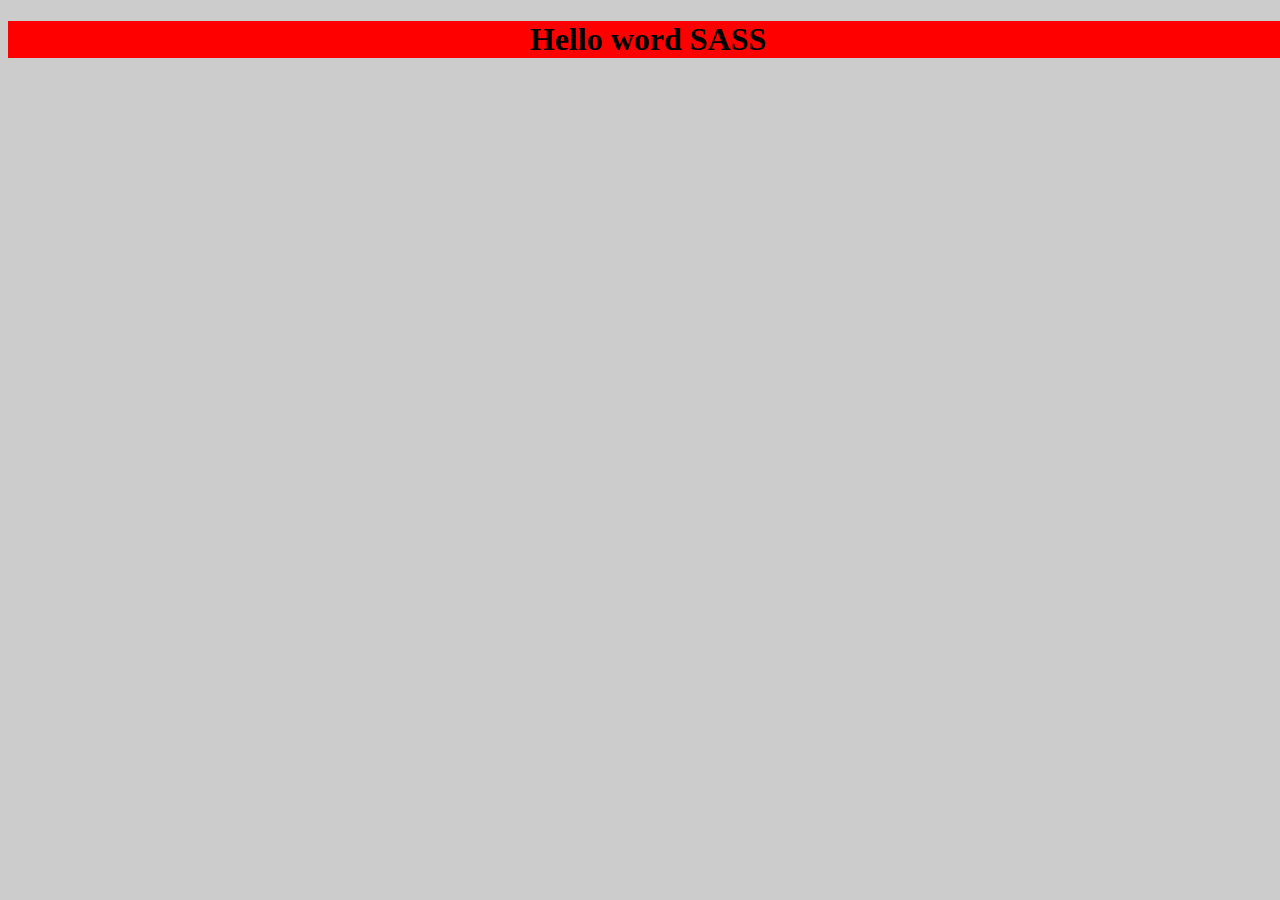
<file: 01_intro/index.html>
<!DOCTYPE html>
<html lang="en">
<head>
   <meta charset="UTF-8">
   <meta http-equiv="X-UA-Compatible" content="IE=edge">
   <meta name="viewport" content="width=device-width, initial-scale=1.0">
   <title>Intro SASS</title>
   <link rel="stylesheet" href="css/styles.css">
</head>
<body>
   <div class="container">
      <h1>Hello word SASS</h1>
   </div>
</body>
</html>
</file>
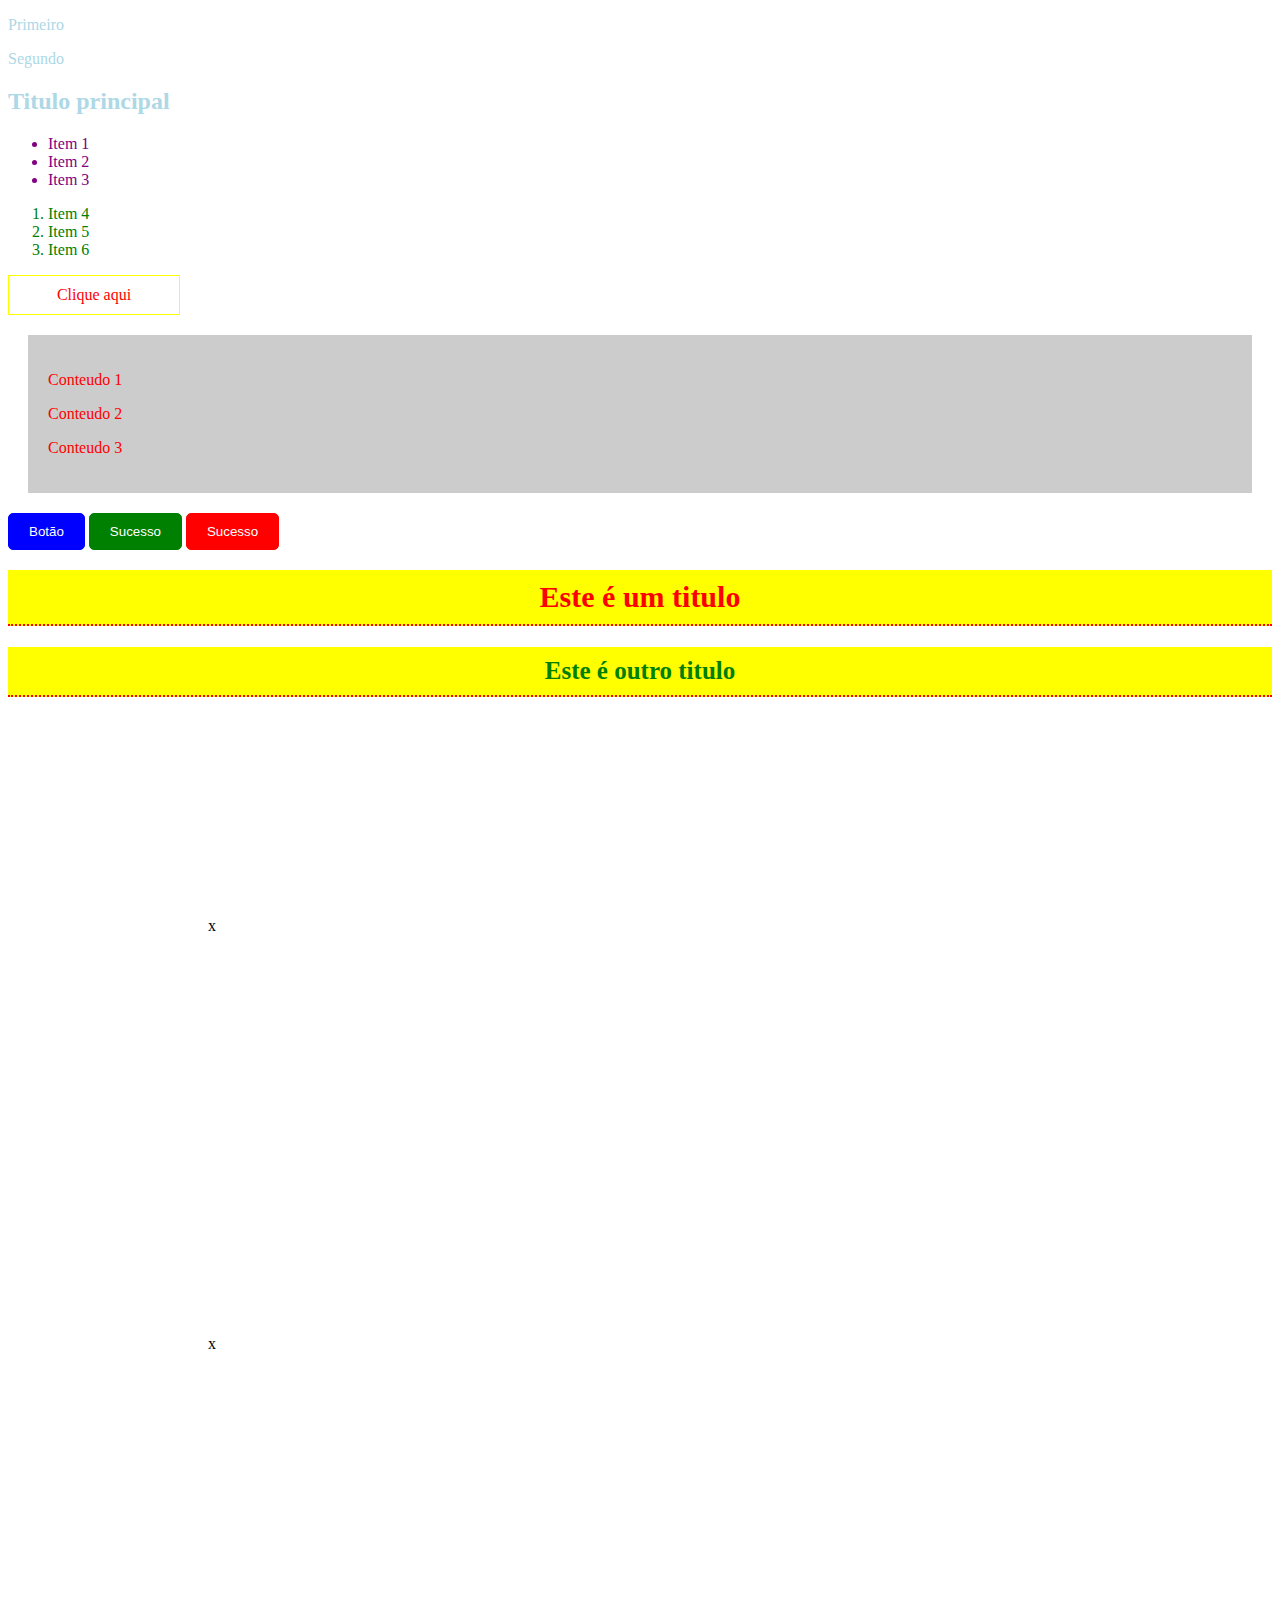
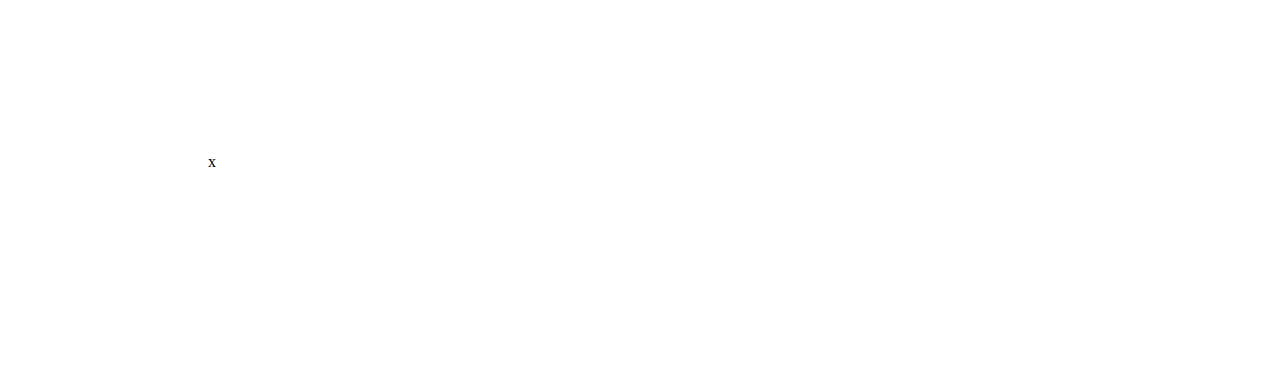
<file: 03_regras_de_estilo/index.html>
<!DOCTYPE html>
<html lang="en">
<head>
   <meta charset="UTF-8">
   <meta http-equiv="X-UA-Compatible" content="IE=edge">
   <meta name="viewport" content="width=device-width, initial-scale=1.0">
   <title>Regra de Estilo</title>
   <link rel="stylesheet" href="css/styles.css">
</head>
<body>
   <div>
      <p>Primeiro</p>
      <p>Segundo</p>
   </div>
   <main>
      <h2>Titulo principal</h2>
   </main>

   <ul>
      <li>Item 1</li>
      <li>Item 2</li>
      <li>Item 3</li>
   </ul>
   <ol>
      <li>Item 4</li>
      <li>Item 5</li>
      <li>Item 6</li>
   </ol>
   <a href="#">Clique aqui</a>

   <div class="container">
      <p class="container-content">Conteudo 1</p>
      <p class="container-content">Conteudo 2</p>
      <p class="container-content">Conteudo 3</p>
   </div>

   <button class="btn">Botão</button>
   <button class="btn btn-success">Sucesso</button>
   <button class="btn btn-danger">Sucesso</button>

   <h1 class="title">Este é um titulo</h1>
   <h2 class="sub-title" >Este é outro titulo</h2>


   <div class="spacing">x</div>
   <div class="spacing">x</div>
   <div class="spacing">x</div>
</body>
</html>
</file>
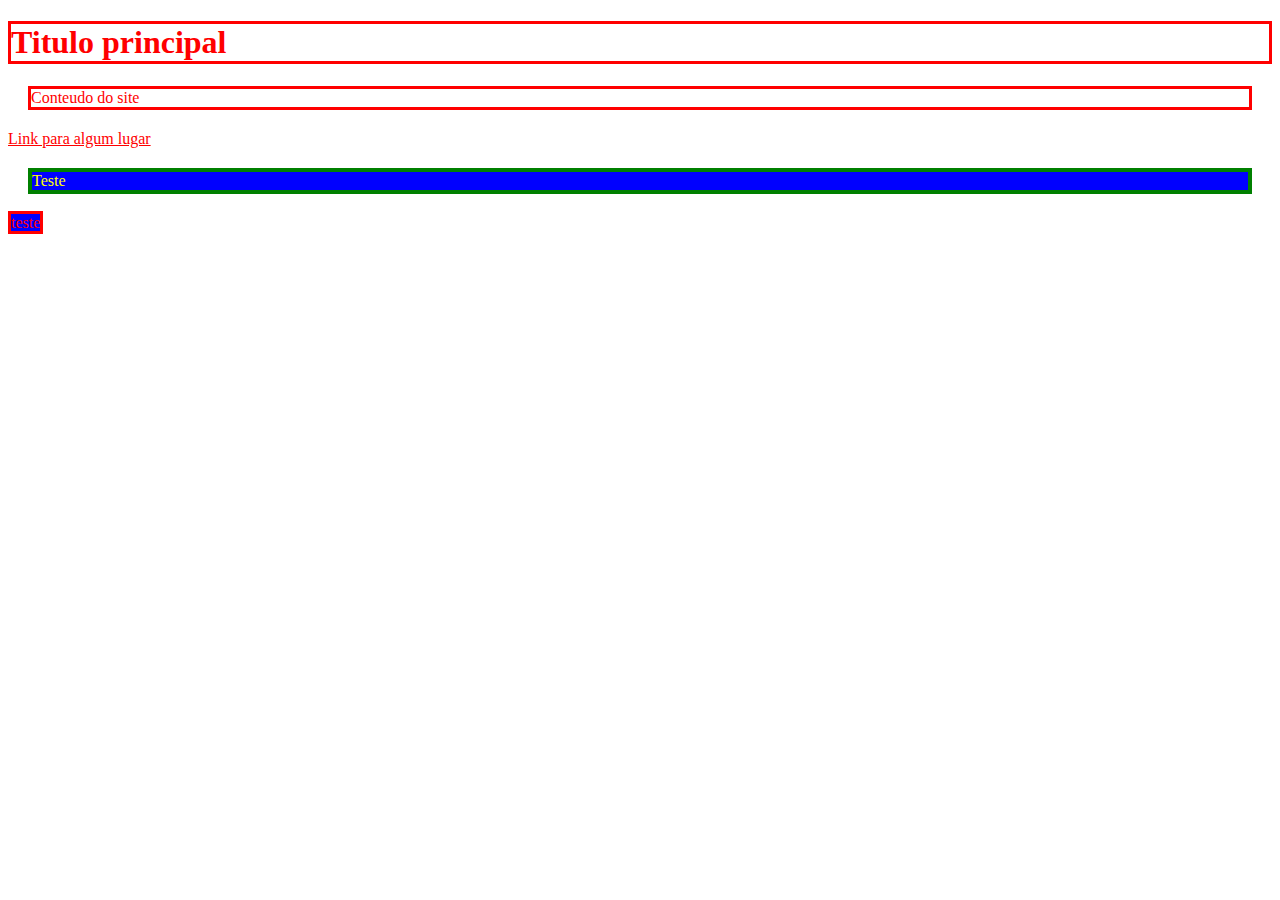
<file: 04_variaveis/index.html>
<!DOCTYPE html>
<html lang="en">
<head>
   <meta charset="UTF-8">
   <meta http-equiv="X-UA-Compatible" content="IE=edge">
   <meta name="viewport" content="width=device-width, initial-scale=1.0">
   <title>Variaveis</title>
   <link rel="stylesheet" href="css/styles.css">
</head>
<body>
   <h1>Titulo principal</h1>
   <p>Conteudo do site</p>
   <a href="#">Link para algum lugar</a>
   <div>
      <p>Teste</p>

      <span>teste</span>
   </div>

</body>
</html>
</file>
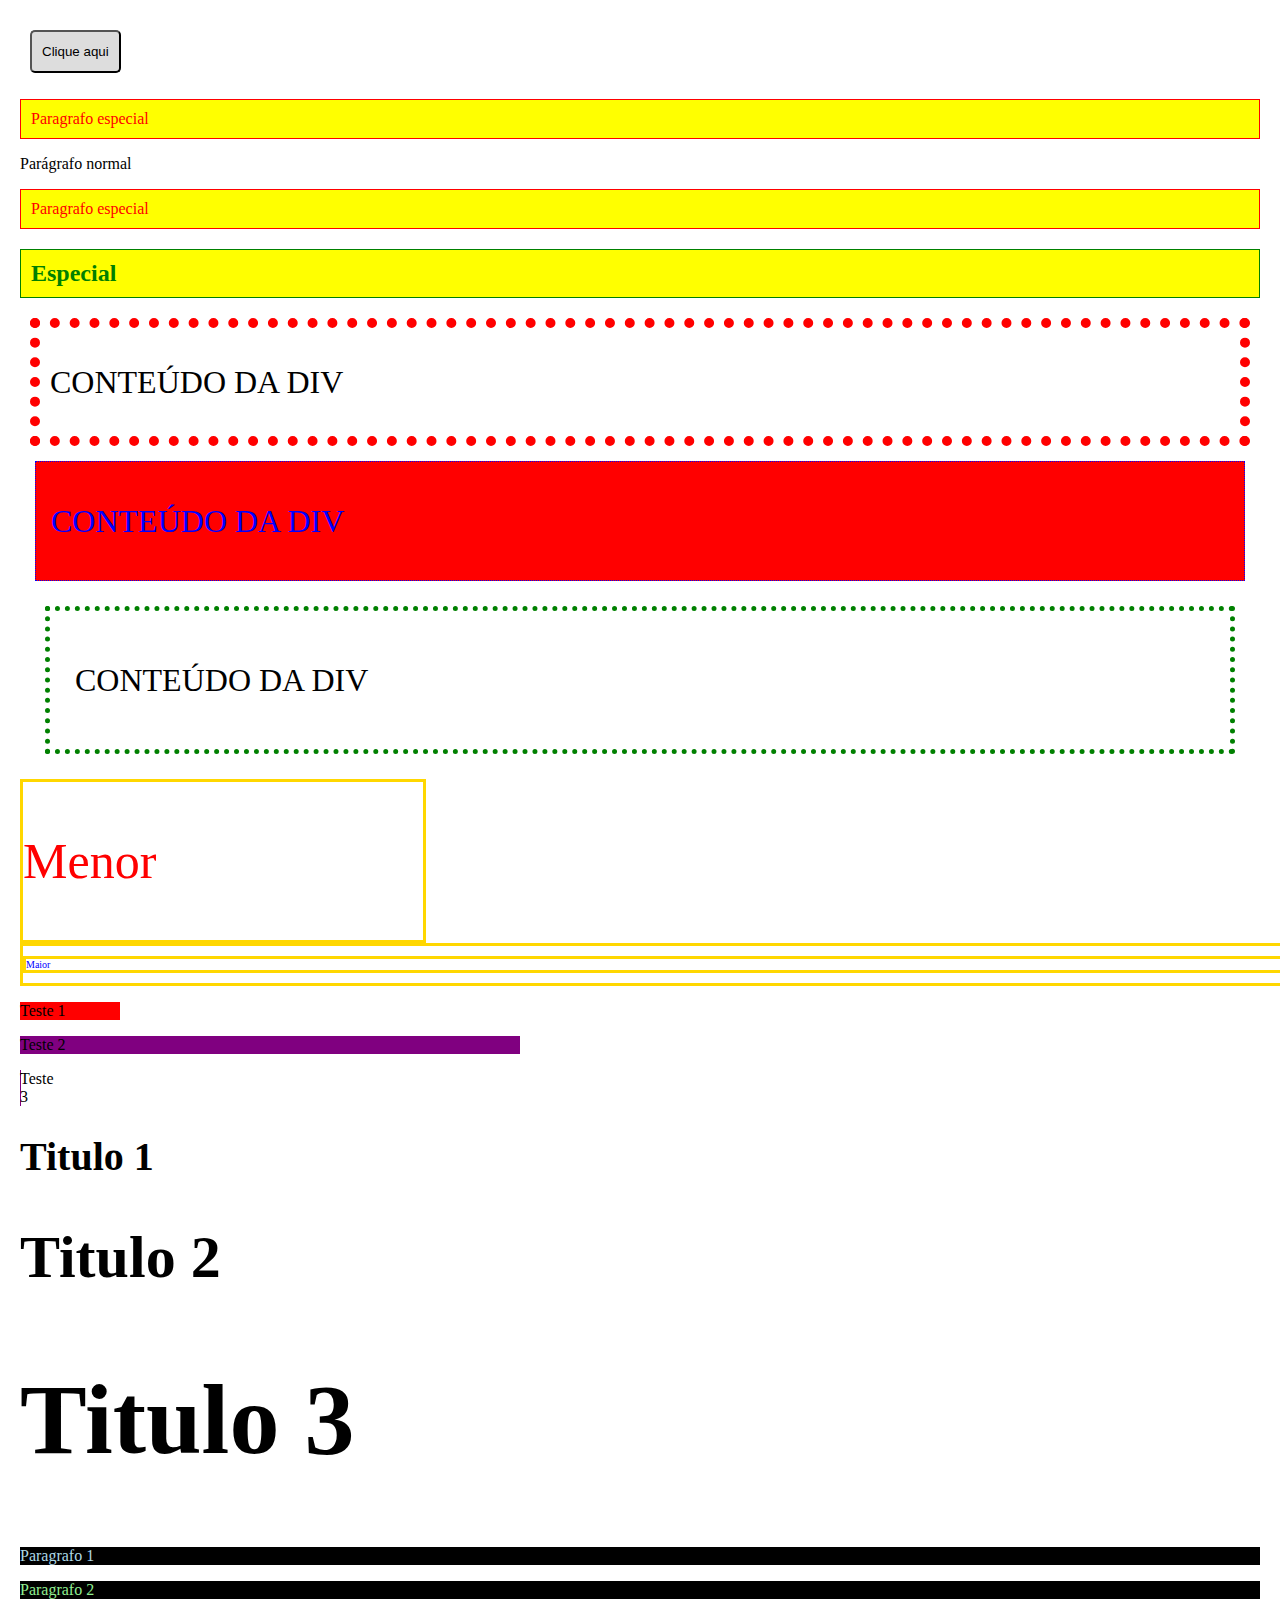
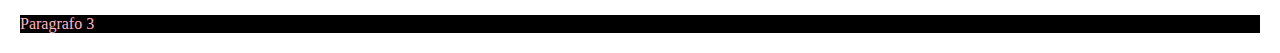
<file: 05_funcionalidades_sass/index.html>
<!DOCTYPE html>
<html lang="en">
   <head>
      <meta charset="UTF-8" />
      <meta http-equiv="X-UA-Compatible" content="IE=edge" />
      <meta name="viewport" content="width=device-width, initial-scale=1.0" />
      <title>Variaveis</title>
      <link rel="stylesheet" href="css/styles.css" />
   </head>
   <body>
      <button class="btn">Clique aqui</button>

      <p class="p-esp">Paragrafo especial</p>
      <p>Parágrafo normal</p>
      <p class="p-esp">Paragrafo especial</p>
      <h2>Especial</h2>

      <div class="esp-menor">
         <p>Conteúdo da div</p>
      </div>

      <div class="esp-medio">
         <p>Conteúdo da div</p>
      </div>

      <div class="esp-maior">
         <p>Conteúdo da div</p>
      </div>

      <div class="container-menor">
         <p class="font-grande">Menor</p>
      </div>

      <div class="container-maior">
         <p class="font-pequena">Maior</p>
      </div>

      <div class="teste-1">
         <p>Teste 1</p>
      </div>

      <div class="teste-2">
         <p>Teste 2</p>
      </div>

      <div class="teste-3">
         <p>Teste 3</p>
      </div>

      <h1 class="title-40px">Titulo 1</h1>
      <h1 class="title-60px">Titulo 2</h1>
      <h1 class="title-100px">Titulo 3</h1>
      
      <p class="p-1">Paragrafo 1</p>
      <p class="p-2">Paragrafo 2</p>
      <p class="p-3">Paragrafo 3</p>

   </body>
</html>
</file>
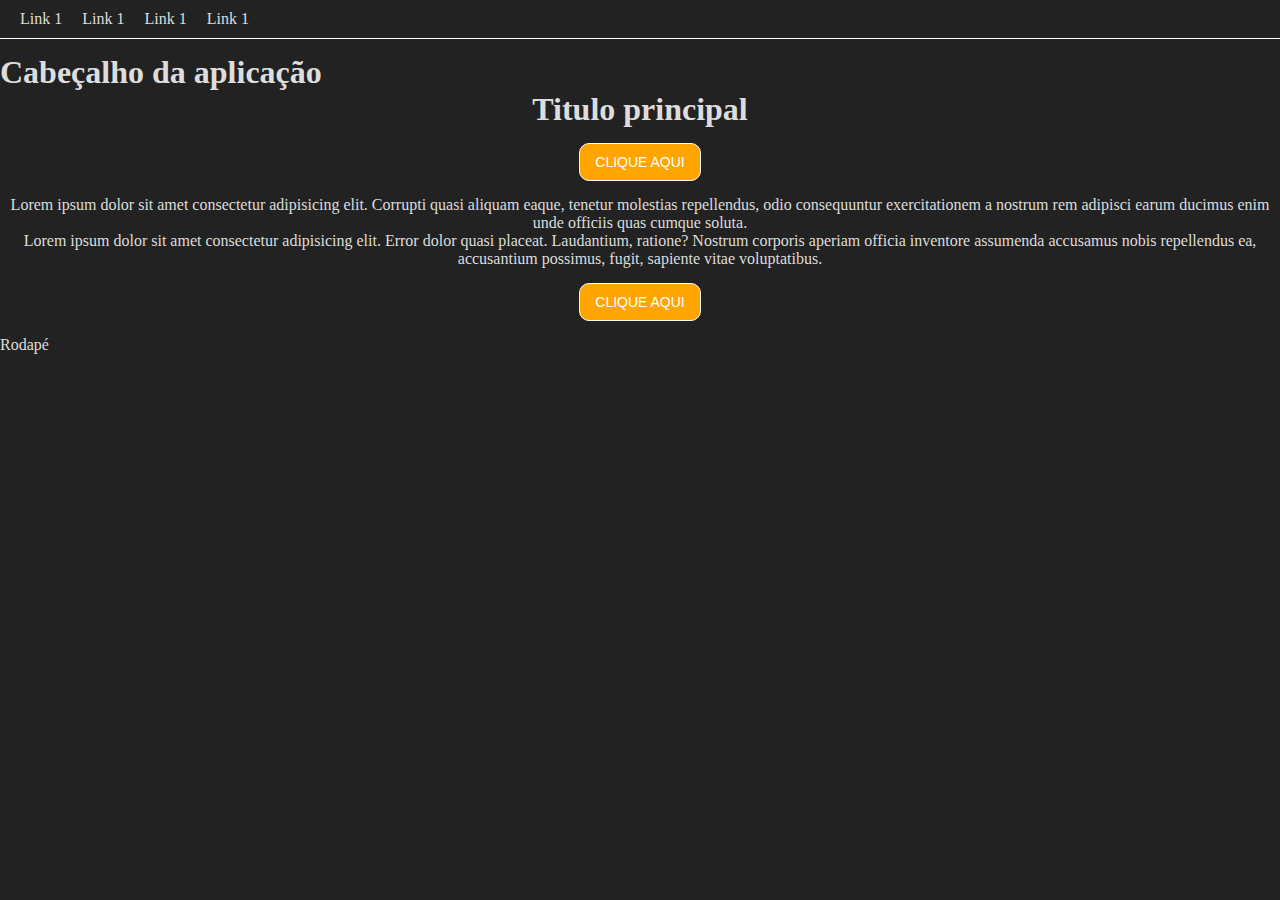
<file: 07_arquitetura/index.html>
<!DOCTYPE html>
<html lang="en">
   <head>
      <meta charset="UTF-8" />
      <meta http-equiv="X-UA-Compatible" content="IE=edge" />
      <meta name="viewport" content="width=device-width, initial-scale=1.0" />
      <title>Arquitetura SASS</title>
      <link rel="stylesheet" href="css/main.css" />
   </head>
   <body>
      <header>
         <nav id="nav-bar">
            <ul>
               <li>
                  <a href="">Link 1</a>
               </li>
               <li>
                  <a href="">Link 1</a>
               </li>
               <li>
                  <a href="">Link 1</a>
               </li>
               <li>
                  <a href="">Link 1</a>
               </li>
            </ul>
         </nav>

         <h1>Cabeçalho da aplicação</h1>
      </header>

      <main>
         <h2>Titulo principal</h2>

         <button class="btn">Clique aqui</button>
         <p>
            Lorem ipsum dolor sit amet consectetur adipisicing elit. Corrupti
            quasi aliquam eaque, tenetur molestias repellendus, odio
            consequuntur exercitationem a nostrum rem adipisci earum ducimus
            enim unde officiis quas cumque soluta.
         </p>
         <p>
            Lorem ipsum dolor sit amet consectetur adipisicing elit. Error dolor
            quasi placeat. Laudantium, ratione? Nostrum corporis aperiam officia
            inventore assumenda accusamus nobis repellendus ea, accusantium
            possimus, fugit, sapiente vitae voluptatibus.
         </p>

         <button class="btn">Clique aqui</button>
      </main>

      <footer>
         <p>Rodapé</p>
      </footer>
   </body>
</html>
</file>
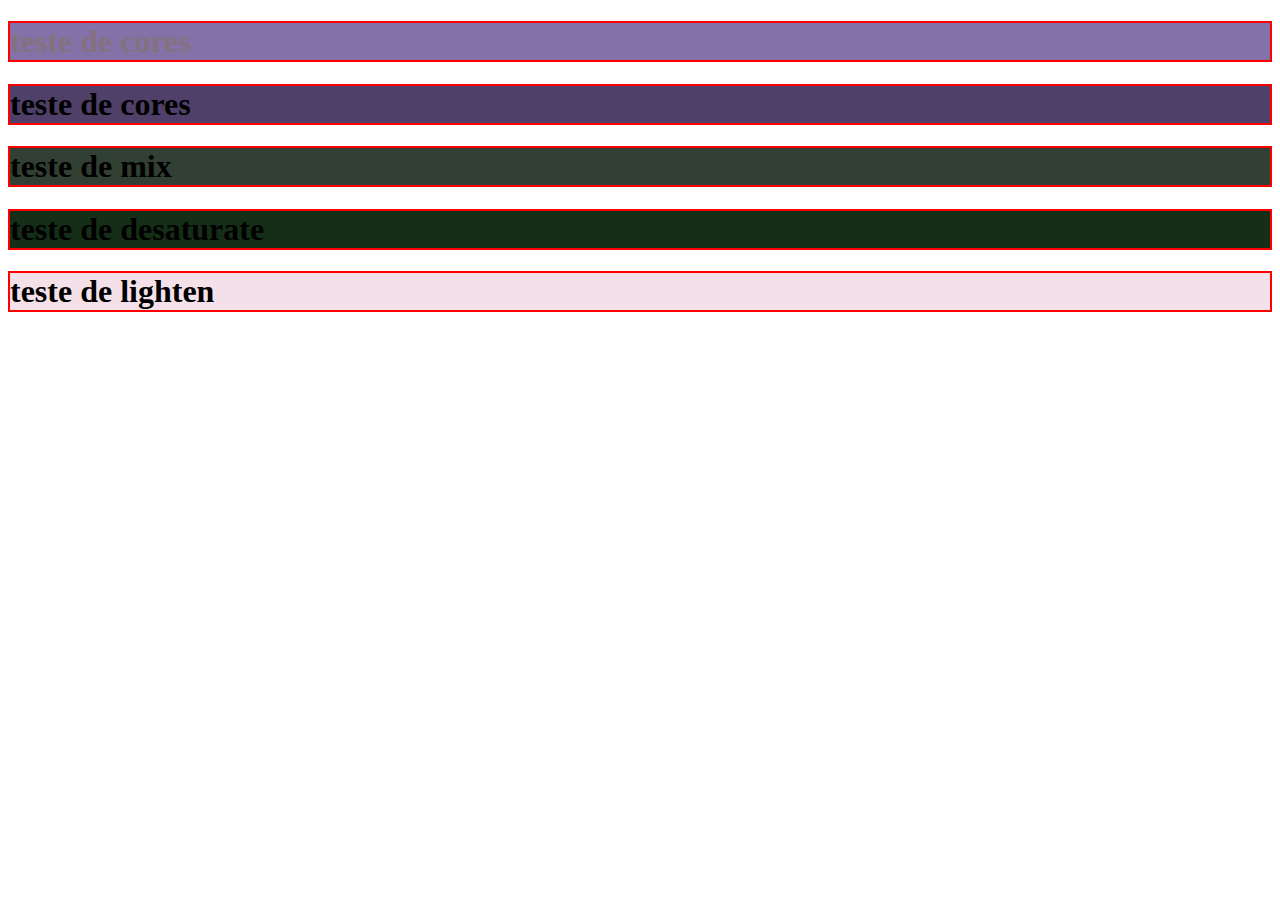
<file: 09_modulos/index.html>
<!DOCTYPE html>
<html lang="en">
   <head>
      <meta charset="UTF-8" />
      <meta http-equiv="X-UA-Compatible" content="IE=edge" />
      <meta name="viewport" content="width=device-width, initial-scale=1.0" />
      <title>Modulos</title>
      <link rel="stylesheet" href="css/styles.css" />
   </head>
   <body>
      <h1 class="color-1">teste de cores</h1>
      <h1 class="color-2">teste de cores</h1>

      <h1 class="color-5">teste de mix</h1>


      <h1 class="color-6">teste de desaturate</h1>

      <h1 class="color-7">teste de lighten</h1>

   </body>
</html>
</file>
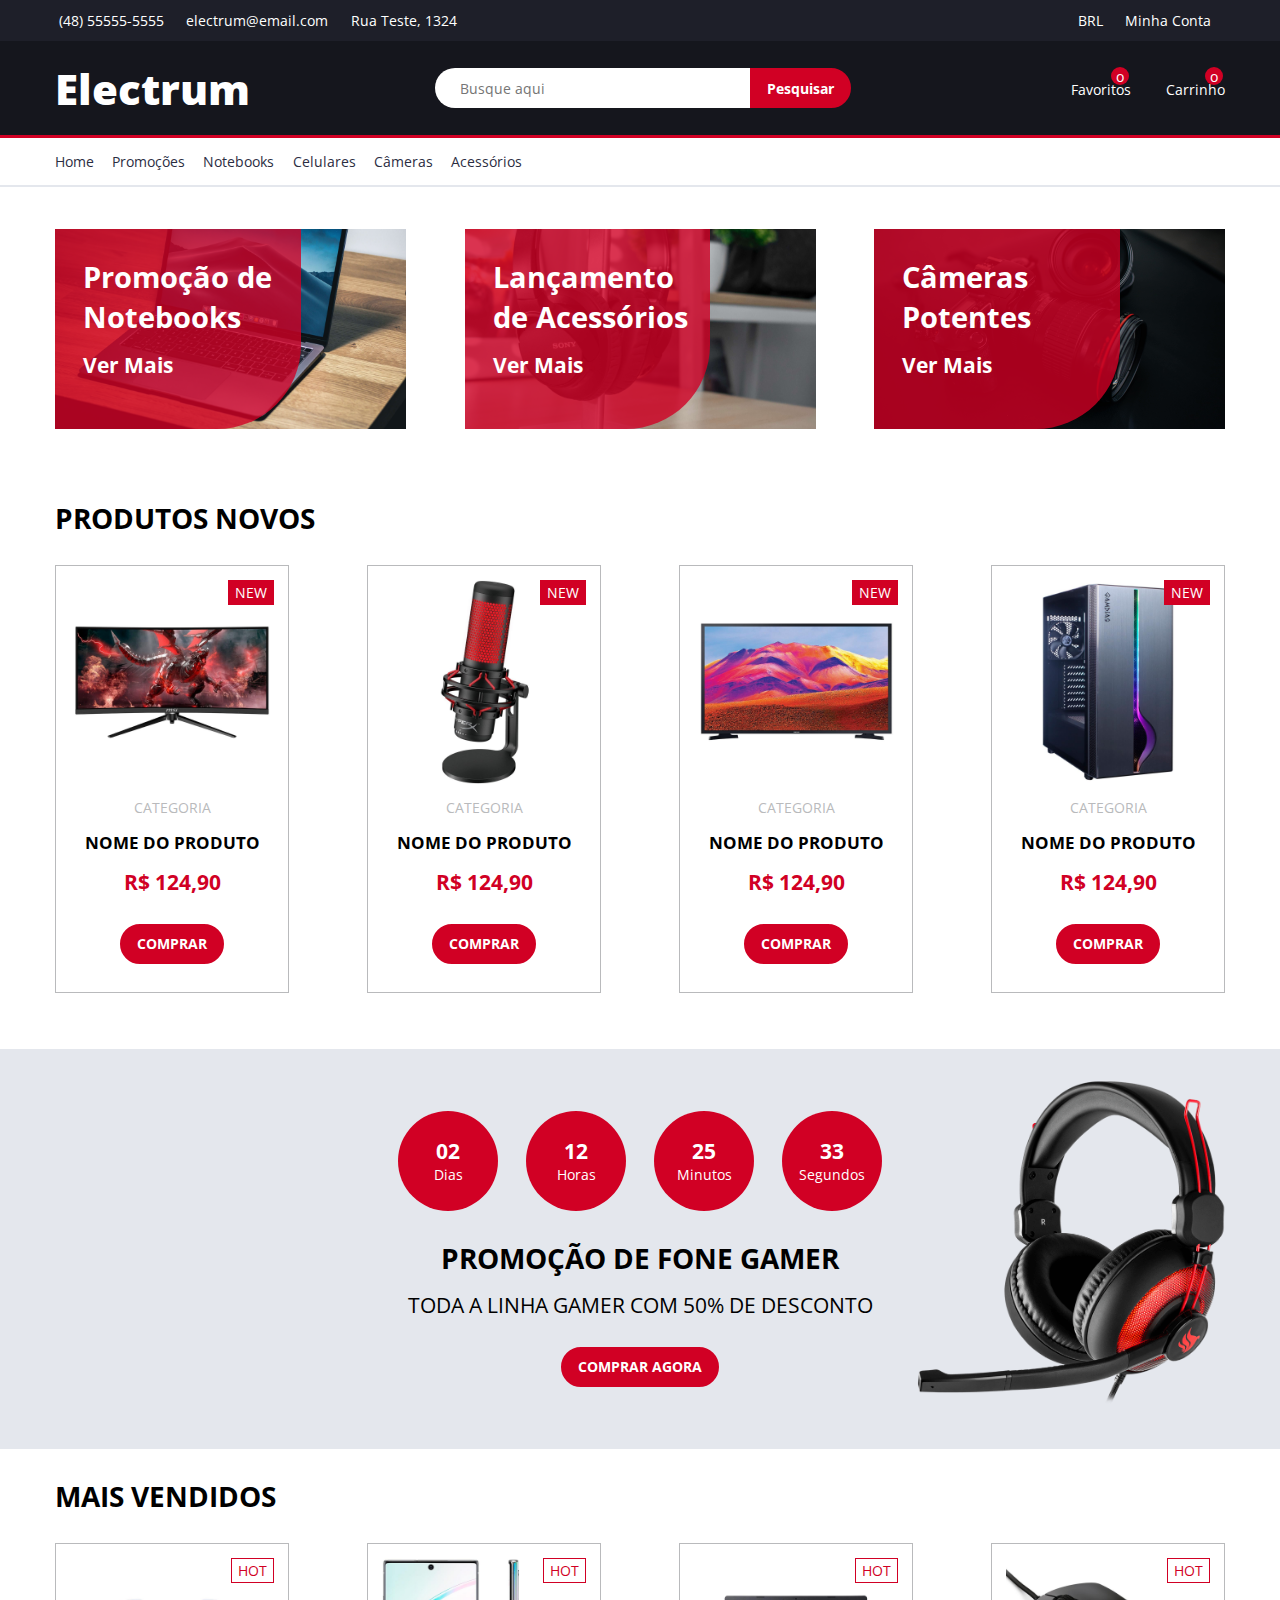
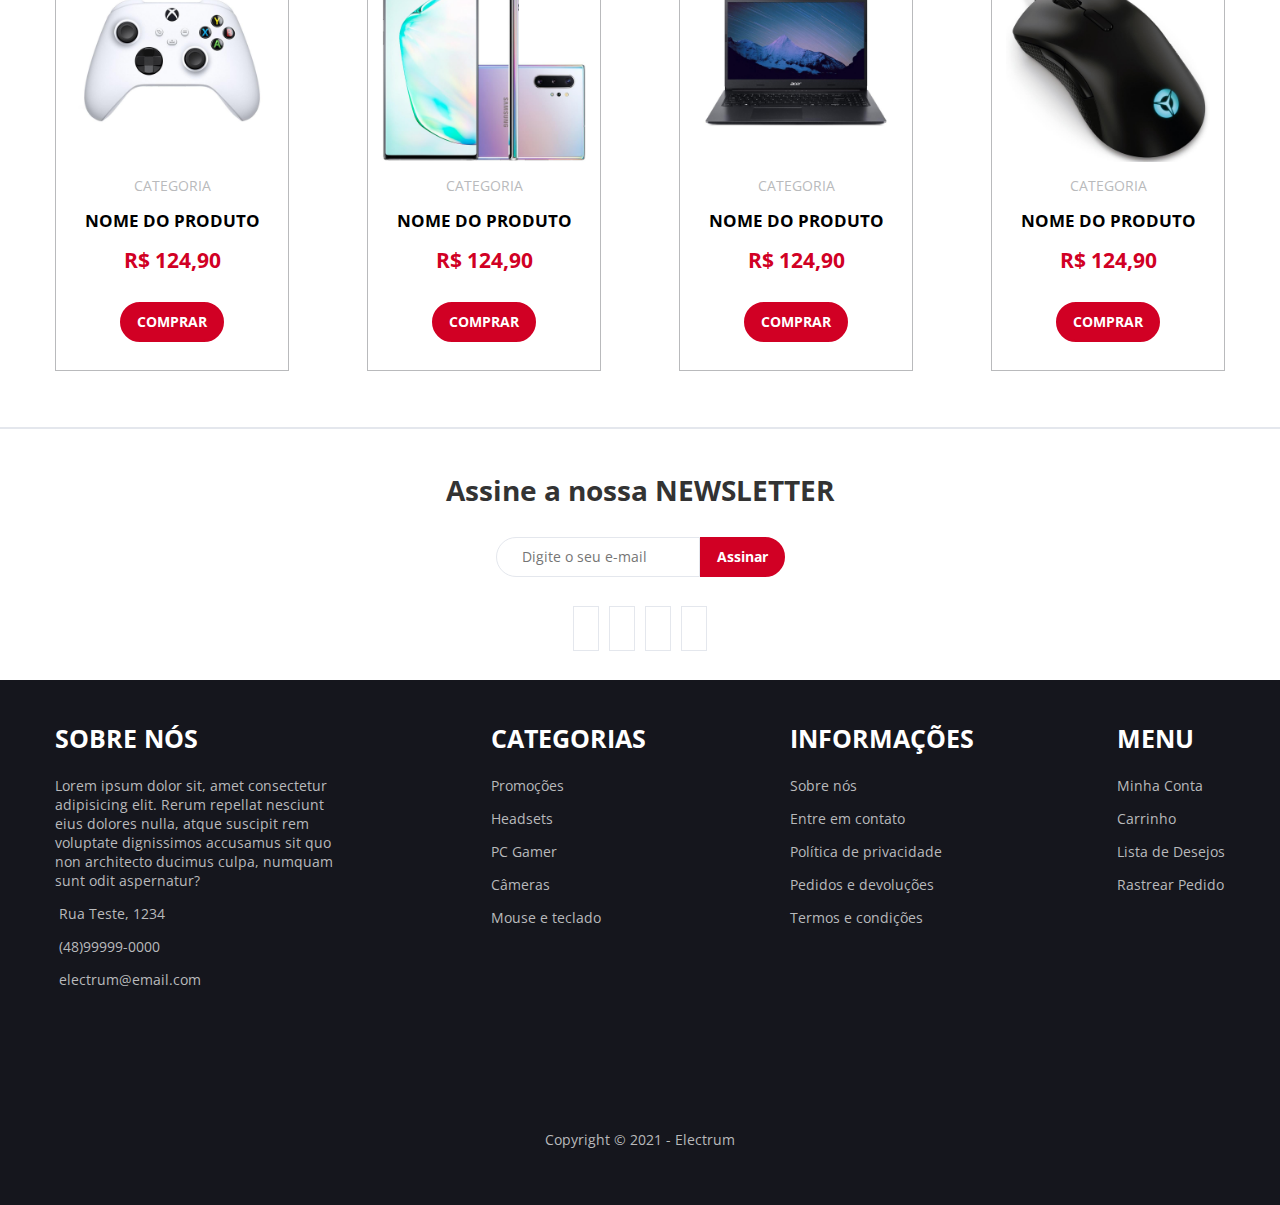
<file: 10_electrum/index.html>
<!DOCTYPE html>
<html lang="en">
   <head>
      <meta charset="UTF-8" />
      <meta http-equiv="X-UA-Compatible" content="IE=edge" />
      <meta name="viewport" content="width=device-width, initial-scale=1.0" />
      <title>Electrum E-commerce</title>

      <link rel="preconnect" href="https://fonts.googleapis.com" />
      <link rel="preconnect" href="https://fonts.gstatic.com" crossorigin />
      <link
         href="https://fonts.googleapis.com/css2?family=Lato:ital,wght@0,300;0,700;0,900;1,300;1,700;1,900&family=Open+Sans:ital,wght@0,300;0,400;0,500;0,600;0,700;0,800;1,300;1,400;1,500;1,600;1,700;1,800&display=swap"
         rel="stylesheet"
      />

      <link
         rel="stylesheet"
         href="https://cdnjs.cloudflare.com/ajax/libs/font-awesome/6.0.0-beta3/css/all.min.css"
         integrity="sha512-Fo3rlrZj/k7ujTnHg4CGR2D7kSs0v4LLanw2qksYuRlEzO+tcaEPQogQ0KaoGN26/zrn20ImR1DfuLWnOo7aBA=="
         crossorigin="anonymous"
         referrerpolicy="no-referrer"
      />

      <link rel="stylesheet" href="css/app.css" />
   </head>
   <body>
      <header class="header">
         <div class="header-top">
            <div class="header-top-container">
               <div class="store-info-container">
                  <span>
                     <i class="fas fa-phone"></i>
                     (48) 55555-5555
                  </span>
                  <span>
                     <i class="far fa-envelope"></i>
                     electrum@email.com
                  </span>
                  <span>
                     <i class="fas fa-map-marker-alt"></i>
                     Rua Teste, 1324
                  </span>
               </div>

               <div class="header-user-top-menu">
                  <span><i class="fas fa-dollar sign"></i>BRL</span>
                  <span><i class="fas fa-user"></i>Minha Conta</span>
               </div>
            </div>
         </div>

         <div class="main-header">
            <div class="main-header-container">
               <a href="" id="brand">Electrum<i class="fas fa-bolt"></i></a>
               <form action="" id="search-form">
                  <input type="text" id="search" placeholder="Busque aqui" />
                  <input type="submit" class="btn btn-half" value="Pesquisar" />
               </form>
               <div class="header-actions-menu">
                  <div class="wishlist-container">
                     <span class="qty">o</span>
                     <i class="far fa-heart"></i>
                     <a href="">Favoritos</a>
                  </div>
                  <div class="header-cart-container">
                     <span class="qty">o</span>
                     <i class="fas fa-shopping-cart"></i>
                     <a href="">Carrinho</a>
                  </div>
               </div>
            </div>
         </div>

         <div class="header-bottom">
            <nav>
               <ul>
                  <li><a href="">Home</a></li>
                  <li><a href="">Promoções</a></li>
                  <li><a href="">Notebooks</a></li>
                  <li><a href="">Celulares</a></li>
                  <li><a href="">Câmeras</a></li>
                  <li><a href="">Acessórios</a></li>
               </ul>
            </nav>
         </div>
      </header>

      <div class="banners">
         <div class="banner" id="banner-1">
            <div class="banner-cover"></div>
            <div class="banner-content">
               <h2>Promoção de Notebooks</h2>
               <a href="#"
                  >Ver Mais <i class="fas fa-arrow-circle-right"></i
               ></a>
            </div>
         </div>
         <div class="banner" id="banner-2">
            <div class="banner-cover"></div>
            <div class="banner-content">
               <h2>Lançamento de Acessórios</h2>
               <a href="#"
                  >Ver Mais <i class="fas fa-arrow-circle-right"></i
               ></a>
            </div>
         </div>
         <div class="banner" id="banner-3">
            <div class="banner-cover"></div>
            <div class="banner-content">
               <h2>Câmeras Potentes</h2>
               <a href="#"
                  >Ver Mais <i class="fas fa-arrow-circle-right"></i
               ></a>
            </div>
         </div>
      </div>

      <div class="products-grid">
         <h2>Produtos Novos</h2>

         <div class="products-grid-container">
            <div class="products-grid-card">
               <span class="label new">New</span>
               <img src="img/prod-1.jpg" alt="Produto 1" />
               <p class="category">Categoria</p>
               <h3 class="product-name">Nome do Produto</h3>
               <p class="product-price">R$ 124,90</p>
               <div class="rating-box">
                  <i class="fas fa-star"></i>
                  <i class="fas fa-star"></i>
                  <i class="fas fa-star"></i>
                  <i class="fas fa-star"></i>
                  <i class="fas fa-star"></i>
               </div>
               <button class="btn">Comprar</button>
            </div>

            <div class="products-grid-card">
               <span class="label new">New</span>
               <img src="img/prod-2.jpg" alt="Produto 2" />
               <p class="category">Categoria</p>
               <h3 class="product-name">Nome do Produto</h3>
               <p class="product-price">R$ 124,90</p>
               <div class="rating-box">
                  <i class="fas fa-star"></i>
                  <i class="fas fa-star"></i>
                  <i class="fas fa-star"></i>
                  <i class="fas fa-star"></i>
                  <i class="far fa-star"></i>
               </div>
               <button class="btn">Comprar</button>
            </div>

            <div class="products-grid-card">
               <span class="label new">New</span>
               <img src="img/prod-3.jpg" alt="Produto 3" />
               <p class="category">Categoria</p>
               <h3 class="product-name">Nome do Produto</h3>
               <p class="product-price">R$ 124,90</p>
               <div class="rating-box">
                  <i class="fas fa-star"></i>
                  <i class="fas fa-star"></i>
                  <i class="fas fa-star"></i>
                  <i class="fas fa-star"></i>
                  <i class="fas fa-star"></i>
               </div>
               <button class="btn">Comprar</button>
            </div>

            <div class="products-grid-card">
               <span class="label new">New</span>
               <img src="img/prod-4.jpg" alt="Produto 4" />
               <p class="category">Categoria</p>
               <h3 class="product-name">Nome do Produto</h3>
               <p class="product-price">R$ 124,90</p>
               <div class="rating-box">
                  <i class="fas fa-star"></i>
                  <i class="fas fa-star"></i>
                  <i class="fas fa-star"></i>
                  <i class="fas fa-star"></i>
                  <i class="fas fa-star"></i>
               </div>
               <button class="btn">Comprar</button>
            </div>
         </div>
      </div>

      <div class="deal-container">
         <div class="deal-container-content">
            <div class="deal-container-content-timer">
               <div class="deal-container-timer">
                  <span class="deal-container-timer-time">02</span>
                  <span class="deal-container-timer-word">Dias</span>
               </div>
               <div class="deal-container-timer">
                  <span class="deal-container-timer-time">12</span>
                  <span class="deal-container-timer-word">Horas</span>
               </div>
               <div class="deal-container-timer">
                  <span class="deal-container-timer-time">25</span>
                  <span class="deal-container-timer-word">Minutos</span>
               </div>
               <div class="deal-container-timer">
                  <span class="deal-container-timer-time">33</span>
                  <span class="deal-container-timer-word">Segundos</span>
               </div>
            </div>
            <h2 class="deal-container-content-title">Promoção de Fone Gamer</h2>
            <p class="deal-container-content-subtitle">
               Toda a linha gamer com 50% de desconto
            </p>
            <button class="btn">Comprar Agora</button>
         </div>
      </div>

      <!-- mais vendidos -->

      <div class="products-grid">
         <h2>Mais vendidos</h2>

         <div class="products-grid-container">
            <div class="products-grid-card">
               <span class="label hot">Hot</span>
               <img src="img/prod-5.jpg" alt="Produto 5" />
               <p class="category">Categoria</p>
               <h3 class="product-name">Nome do Produto</h3>
               <p class="product-price">R$ 124,90</p>
               <div class="rating-box">
                  <i class="fas fa-star"></i>
                  <i class="fas fa-star"></i>
                  <i class="fas fa-star"></i>
                  <i class="fas fa-star"></i>
                  <i class="fas fa-star"></i>
               </div>
               <button class="btn">Comprar</button>
            </div>

            <div class="products-grid-card">
               <span class="label hot">Hot</span>
               <img src="img/prod-6.jpg" alt="Produto 6" />
               <p class="category">Categoria</p>
               <h3 class="product-name">Nome do Produto</h3>
               <p class="product-price">R$ 124,90</p>
               <div class="rating-box">
                  <i class="fas fa-star"></i>
                  <i class="fas fa-star"></i>
                  <i class="fas fa-star"></i>
                  <i class="fas fa-star"></i>
                  <i class="far fa-star"></i>
               </div>
               <button class="btn">Comprar</button>
            </div>

            <div class="products-grid-card">
               <span class="label hot">Hot</span>
               <img src="img/prod-7.jpg" alt="Produto 7" />
               <p class="category">Categoria</p>
               <h3 class="product-name">Nome do Produto</h3>
               <p class="product-price">R$ 124,90</p>
               <div class="rating-box">
                  <i class="fas fa-star"></i>
                  <i class="fas fa-star"></i>
                  <i class="fas fa-star"></i>
                  <i class="fas fa-star"></i>
                  <i class="fas fa-star"></i>
               </div>
               <button class="btn">Comprar</button>
            </div>

            <div class="products-grid-card">
               <span class="label hot">Hot</span>
               <img src="img/prod-8.jpg" alt="Produto 8" />
               <p class="category">Categoria</p>
               <h3 class="product-name">Nome do Produto</h3>
               <p class="product-price">R$ 124,90</p>
               <div class="rating-box">
                  <i class="fas fa-star"></i>
                  <i class="fas fa-star"></i>
                  <i class="fas fa-star"></i>
                  <i class="fas fa-star"></i>
                  <i class="fas fa-star"></i>
               </div>
               <button class="btn">Comprar</button>
            </div>
         </div>
      </div>

      <!-- newsletter -->

      <div class="newsletter-container">
         <h2>Assine a nossa <span>Newsletter</span></h2>
         <form action="">
            <input
               type="email"
               name="email"
               id="email"
               placeholder="Digite o seu e-mail"
            />
            <input type="submit" class="btn btn-half" value="Assinar" />
         </form>
         <div class="social-media">
            <i class="fab fa-facebook-f"></i>
            <i class="fab fa-instagram"></i>
            <i class="fab fa-twitter"></i>
            <i class="fab fa-pinterest-p"></i>
         </div>
      </div>

      <!-- footer  -->

      <footer class="footer">
         <div class="footer-top">
            <div class="footer-top-about">
               <h3>Sobre Nós</h3>
               <p>
                  Lorem ipsum dolor sit, amet consectetur adipisicing elit.
                  Rerum repellat nesciunt eius dolores nulla, atque suscipit rem
                  voluptate dignissimos accusamus sit quo non architecto ducimus
                  culpa, numquam sunt odit aspernatur?
               </p>
               <p>
                  <i class="fas fa-location-arrow"></i>
                  <a href="#">Rua Teste, 1234</a>
               </p>
               <p>
                  <i class="fas fa-phone"></i> <a href="#">(48)99999-0000</a>
               </p>
               <p>
                  <i class="far fa-envolope"></i>
                  <a href="#">electrum@email.com</a>
               </p>
            </div>
            <div class="footer-top-categories">
               <h3>Categorias</h3>
               <ul>
                  <li>
                     <a href="#">Promoções</a>
                  </li>
                  <li>
                     <a href="#">Headsets</a>
                  </li>
                  <li>
                     <a href="#">PC Gamer</a>
                  </li>
                  <li>
                     <a href="#">Câmeras</a>
                  </li>
                  <li>
                     <a href="#">Mouse e teclado</a>
                  </li>
               </ul>
            </div>
            <div class="footer-top-information">
               <h3>Informações</h3>
               <ul>
                  <li>
                     <a href="#">Sobre nós</a>
                  </li>
                  <li>
                     <a href="#">Entre em contato</a>
                  </li>
                  <li>
                     <a href="#">Política de privacidade</a>
                  </li>
                  <li>
                     <a href="#">Pedidos e devoluções</a>
                  </li>
                  <li>
                     <a href="#">Termos e condições</a>
                  </li>
               </ul>
            </div>
            <div class="footer-top-menu">
               <h3>Menu</h3>
               <ul>
                  <li>
                     <a href="#">Minha Conta</a>
                  </li>
                  <li>
                     <a href="#">Carrinho</a>
                  </li>
                  <li>
                     <a href="#">Lista de Desejos</a>
                  </li>
                  <li>
                     <a href="#">Rastrear Pedido</a>
                  </li>
               </ul>
            </div>
         </div>
         <div class="footer-bottom">
            <div class="footer-bottom-payments">
               <i class="fab fa-cc-mastercard"></i>
               <i class="fab fa-cc-visa"></i>
               <i class="fab fa-cc-diners-club"></i>
               <i class="fab fa-cc-amazon-pay"></i>
               <i class="fab fa-cc-apple-pay"></i>
            </div>
            <p>Copyright &copy; 2021 - Electrum</p>
         </div>
      </footer>
   </body>
</html>
</file>
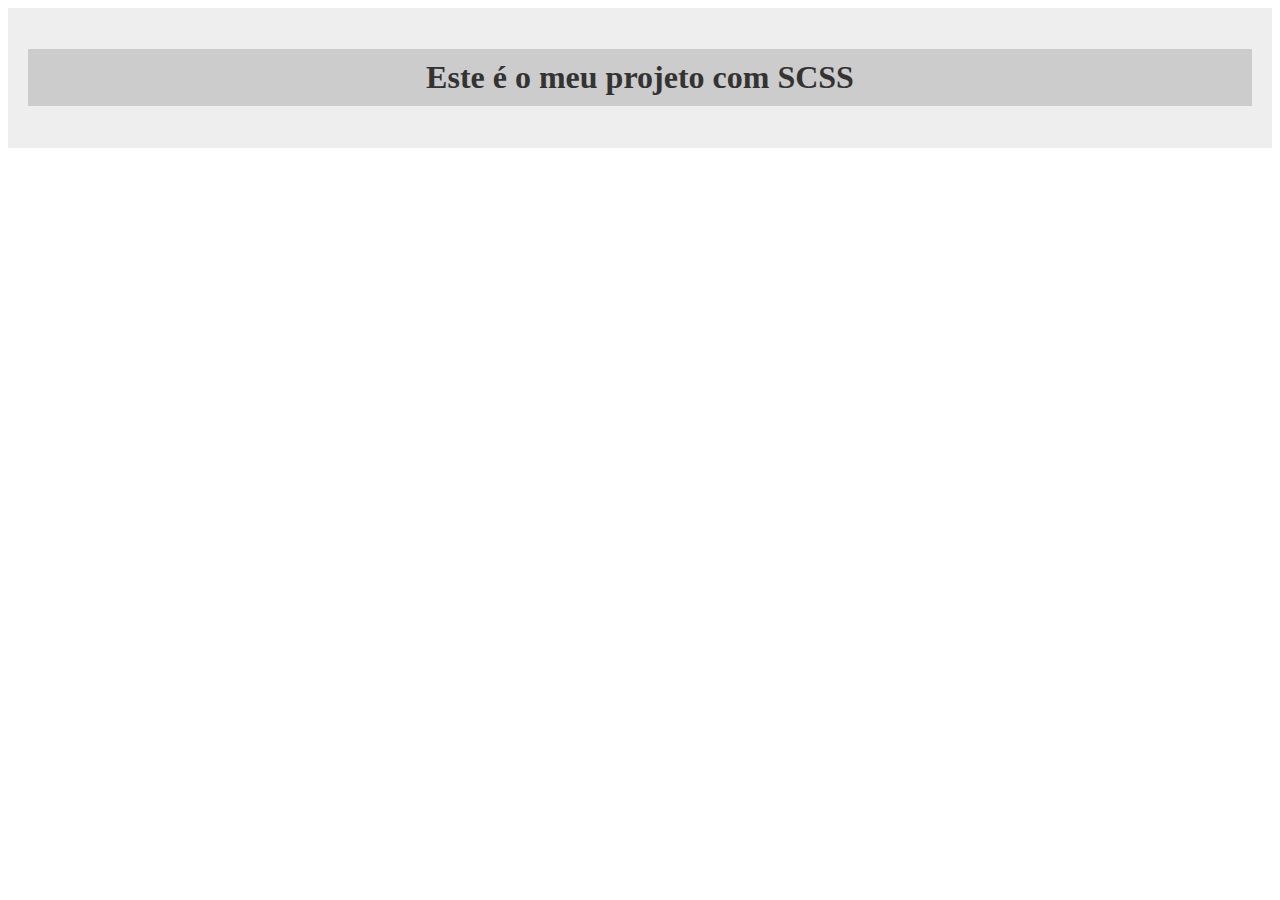
<file: 02_sintaxe/1_scss/index.html>
<!DOCTYPE html>
<html lang="en">
<head>
   <meta charset="UTF-8">
   <meta http-equiv="X-UA-Compatible" content="IE=edge">
   <meta name="viewport" content="width=device-width, initial-scale=1.0">
   <title>Sintaxe SCSS</title>
   <link rel="stylesheet" href="css/styles.css">
</head>
<body>
   <div class="container">
      <h1 id="title">
         Este é o meu projeto com SCSS
      </h1>
   </div>
</body>
</html>
</file>
<file: 01_intro/css/styles.css>
body {
  background-color: #ccc;
  width: 100%;
  height: 100%;
}

.container {
  background-color: lightblue;
}
.container h1 {
  color: #000;
  text-align: center;
  background-color: red;
}

/*# sourceMappingURL=styles.css.map */
</file>
<file: 03_regras_de_estilo/css/styles.css>
div, main {
  bbackground-color: #ddd;
}
div p, div h2, main p, main h2 {
  color: lightblue;
}

li {
  color: purple;
}

ol > li {
  color: green;
}

a {
  text-decoration: none;
  color: red;
  transition: 0.5s;
  padding: 10px;
  border: 1px solid yellow;
  display: block;
  width: 150px;
  text-align: center;
}
a:hover {
  background-color: yellow;
  color: black;
  border: 1px solid red;
  padding: 10px;
  width: 200px;
  text-align: center;
}

.container {
  background: #ccc;
  padding: 20px;
  margin: 20px;
}
.container-content {
  color: red;
}

.spacing {
  padding: 200px;
}

.btn {
  padding: 10px 20px;
  border: 1px solid blue;
  border-radius: 5px;
  color: #fff;
  background-color: blue;
  cursor: pointer;
  transition: 0.5s;
}
.btn:hover {
  background-color: transparent;
  color: blue;
}
.btn-success {
  background-color: green;
  border-color: green;
}
.btn-success:hover {
  color: green;
}
.btn-danger {
  background-color: red;
  border-color: red;
}
.btn-danger:hover {
  color: red;
}

.sub-title, .title {
  border-bottom: 2px dotted red;
  padding: 10px;
  background-color: yellow;
  text-align: center;
}

.title {
  font-size: 30px;
  color: red;
}

.sub-title {
  font-size: 25px;
  color: green;
}

/*# sourceMappingURL=styles.css.map */
</file>
<file: 04_variaveis/css/styles.css>
h1 {
  color: red;
  border: 3px solid red;
}

p {
  color: red;
  border: 3px solid red;
  margin: 20px;
}

a {
  color: red;
}

div p {
  border: 4px solid green;
  background-color: blue;
  color: yellow;
}
div span {
  color: red;
  border: 3px solid red;
  background-color: blue;
}

/*# sourceMappingURL=styles.css.map */
</file>
<file: 05_funcionalidades_sass/css/styles.css>
.btn {
  background-color: #ddd;
  color: #000;
  padding: 12px 10px;
  border-radius: 5px;
  margin: 10px;
}

.esp-maior, .esp-medio, .esp-menor {
  font-size: 2rem;
  line-height: 1.5rem;
  text-transform: uppercase;
}

body {
  margin: 20px;
}

.p-esp {
  color: red;
  background-color: yellow;
  padding: 10px;
  border: 1px solid red;
}
.p-esp:hover {
  color: yellow;
  background-color: red;
  border: 1px solid yellow;
}

h2 {
  color: red;
  background-color: yellow;
  padding: 10px;
  border: 1px solid red;
  color: green;
  background-color: yellow;
  padding: 10px;
  border: 1px solid green;
}
h2:hover {
  color: yellow;
  background-color: red;
  border: 1px solid yellow;
}
h2:hover {
  color: yellow;
  background-color: green;
  border: 1px solid yellow;
}

.esp-menor {
  padding: 10px;
  margin: 10px;
  border: 10px dotted red;
  color: #000;
  background-color: #fff;
}

.esp-medio {
  padding: 15px;
  margin: 15px;
  border: 1px dotted blue;
  color: blue;
  background-color: red;
}

.esp-maior {
  padding: 25px;
  margin: 25px;
  border: 1px solid green;
  border: 5px dotted green;
}

.container-menor {
  width: 400px;
  border: 3px solid gold;
}

.container-maior {
  border: 3px solid gold;
  width: 100rem;
}

.font-pequena {
  font-size: 10px;
  color: blue;
  border: 3px solid gold;
}

.font-grande {
  font-size: 50px;
  color: red;
}

.teste-1 {
  width: 100px;
  background: red;
}

.teste-2 {
  width: 500px;
  background: purple;
}

.teste-3 {
  width: 0.3944773176px;
  background: purple;
}

.title-40px {
  font-size: 40px;
  line-height: 48px;
}

.title-60px {
  font-size: 60px;
  line-height: 72px;
}

.title-100px {
  font-size: 100px;
  line-height: 120px;
}

.p-1 {
  color: lightblue;
  background: black;
}

.p-2 {
  color: lightgreen;
  background: black;
}

.p-3 {
  color: lightpink;
  background: black;
}

.p-4 {
  background: black;
}

.p-5 {
  background: black;
}

.p-6 {
  background: black;
}

.p-7 {
  background: black;
}

.p-8 {
  background: black;
}

.p-9 {
  background: black;
}

.p-10 {
  background: black;
}

/*# sourceMappingURL=styles.css.map */
</file>
<file: 07_arquitetura/css/main.css>
* {
  padding: 0;
  margin: 0;
}

body {
  background: #222;
}

main {
  text-align: center;
}

h1, h2 {
  font-size: 2rem;
  color: #ddd;
}

p {
  font-size: 16px;
  color: #ddd;
}

ul {
  list-style: none;
  padding: 0;
  margin: 0;
}

a {
  text-decoration: none;
}

button {
  cursor: pointer;
}

#nav-bar {
  padding: 10px;
  border-bottom: 1px solid white;
  margin-bottom: 15px;
}
#nav-bar ul {
  display: flex;
}
#nav-bar ul li {
  margin: 0 10px;
  transition: all 0.3s ease-in-out;
}
#nav-bar ul a {
  color: #ddd;
}

.btn {
  padding: 10px 15px;
  background-color: orange;
  color: #fff;
  border-radius: 10px;
  border: 1px solid white;
  text-transform: uppercase;
  font-size: 14px;
  transition: 0.5s;
  display: block;
  margin: 15px auto;
}
.btn:hover {
  background-color: transparent;
}

/*# sourceMappingURL=main.css.map */
</file>
<file: 09_modulos/css/styles.css>
.color-1 {
  color: #84717f;
  background-color: #8471a7;
}

.color-2 {
  background-color: #4e4068;
}

.color-5 {
  background-color: #314032;
}

.color-6 {
  background-color: #152e17;
}

.color-7 {
  background-color: #f3e0e8;
}
.color-7:hover {
  background-color: #e5bbcd;
}

h1 {
  border: 2px solid red;
}

/*# sourceMappingURL=styles.css.map */
</file>
<file: 10_electrum/css/app.css>
html {
  font-size: 14px;
}

* {
  padding: 0;
  margin: 0;
  box-sizing: border-box;
  font-family: "Open Sans";
  font-size: 1rem;
}

i {
  color: #D10024;
}

a {
  text-decoration: none;
  transition: 0.4s;
}
a:hover {
  color: #D10024;
}

input {
  border: none;
  outline: none;
}

ul {
  list-style: none;
}

.header {
  background-color: #15161D;
}
.header-top {
  background-color: #1E1F29;
  color: #FFF;
}
@media (max-width: 425px) {
  .header-top {
    display: none;
  }
}
.header-top-container {
  max-width: 1170px;
  margin: 0 auto;
  display: flex;
  justify-content: space-between;
  padding: 0.8rem 0;
}
.header-top span {
  margin-right: 1rem;
}
.header-top span i {
  margin-right: 0.3rem;
}
.header .main-header-container {
  max-width: 1170px;
  margin: 0 auto;
  display: flex;
  justify-content: space-between;
  padding: 1.3rem 0;
}
@media (max-width: 425px) {
  .header .main-header-container {
    flex-direction: column;
    align-items: center;
  }
}
.header .main-header-container a, .header .main-header-container span, .header .main-header-container i {
  color: #FFF;
}
.header .main-header-container #brand {
  font-weight: 900;
  font-size: 3rem;
}
.header .main-header-container #brand i {
  color: #D10024;
  font-size: 2rem;
}
.header .main-header-container #search-form {
  display: flex;
  align-items: center;
  justify-content: center;
  width: 45%;
}
@media (max-width: 425px) {
  .header .main-header-container #search-form {
    width: 100%;
    margin: 2rem 0;
  }
}
.header .main-header-container #search-form input {
  height: 40px;
}
.header .main-header-container #search-form #search {
  height: 40px;
  border-top-left-radius: 20px;
  border-bottom-left-radius: 20px;
  padding-left: 25px;
  width: 60%;
}
.header .main-header-container .header-actions-menu {
  display: flex;
  align-items: center;
}
.header .main-header-container .header-actions-menu .wishlist-container, .header .main-header-container .header-actions-menu .header-cart-container {
  position: relative;
  display: flex;
  flex-direction: column;
  text-align: center;
  margin-left: 2.5rem;
}
.header .main-header-container .header-actions-menu .wishlist-container .qty, .header .main-header-container .header-actions-menu .header-cart-container .qty {
  position: absolute;
  top: -10px;
  right: 2px;
  background-color: #D10024;
  height: 18px;
  width: 18px;
  border-radius: 50%;
  display: flex;
  align-items: center;
  justify-content: center;
}
.header .main-header-container .header-actions-menu .wishlist-container i, .header .main-header-container .header-actions-menu .header-cart-container i {
  margin-bottom: 0.2rem;
}
.header .main-header-container .header-actions-menu .wishlist-container a:hover, .header .main-header-container .header-actions-menu .header-cart-container a:hover {
  color: #D10024;
}
@media (max-width: 425px) {
  .header .main-header-container .header-actions-menu .wishlist-container, .header .main-header-container .header-actions-menu .header-cart-container {
    margin: 1rem;
  }
}
.header-bottom {
  background-color: #FFF;
  border-bottom: 2px solid #E4E7ED;
  border-top: 3px solid #D10024;
}
.header-bottom ul {
  max-width: 1170px;
  margin: 0 auto;
  display: flex;
  justify-content: space-between;
  justify-content: left;
  padding: 1rem 0;
}
@media (max-width: 425px) {
  .header-bottom ul {
    display: none;
  }
}
.header-bottom ul li {
  margin-right: 1.3rem;
}
.header-bottom ul li a {
  color: #2B2D42;
  border-bottom: 2px solid transparent;
}
.header-bottom ul li a:hover {
  color: #D10024;
  border-color: #D10024;
}

.banners {
  max-width: 1170px;
  margin: 0 auto;
  display: flex;
  justify-content: space-between;
  padding: 3rem 0;
}
@media (max-width: 425px) {
  .banners {
    flex-direction: column;
    align-items: center;
  }
}

.products-grid {
  max-width: 1170px;
  margin: 0 auto;
  display: flex;
  justify-content: space-between;
  flex-direction: column;
  padding: 2rem 0;
}
.products-grid h2 {
  font-size: 2rem;
  text-transform: uppercase;
}
@media (max-width: 425px) {
  .products-grid h2 {
    text-align: center;
  }
}
.products-grid-container {
  display: flex;
  justify-content: space-between;
  padding: 2rem 0;
}
@media (max-width: 425px) {
  .products-grid-container {
    flex-direction: column;
    align-items: center;
  }
}

.deal-container {
  background-image: url("../img/deal_headset.png");
  background-repeat: no-repeat;
  background-position-x: 95%;
  background-position-y: 2rem;
  background-size: 25%;
  background-color: #E4E7ED;
  height: 400px;
  padding: 2rem;
}
@media (max-width: 425px) {
  .deal-container {
    background-size: 70%;
    background-position-y: 130%;
    background-position-x: 120%;
    height: 700px;
  }
}
.deal-container-content {
  height: 100%;
  flex-direction: column;
  align-items: center;
  max-width: 1170px;
  margin: 0 auto;
  display: flex;
  justify-content: space-between;
  justify-content: center;
}
@media (max-width: 425px) {
  .deal-container-content {
    text-align: center;
  }
}
.deal-container-content-timer {
  display: flex;
  margin-bottom: 2rem;
}
@media (max-width: 425px) {
  .deal-container-content-timer {
    flex-wrap: wrap;
    align-self: center;
    justify-content: center;
  }
}
.deal-container-content-timer .deal-container-timer {
  width: 100px;
  height: 100px;
  border-radius: 50%;
  display: flex;
  flex-direction: column;
  align-items: center;
  justify-content: center;
  background-color: #D10024;
  color: #FFF;
  margin: 0 1rem;
}
.deal-container-content-timer .deal-container-timer-time {
  font-weight: bold;
  font-size: 1.5rem;
}
@media (max-width: 425px) {
  .deal-container-content-timer .deal-container-timer-time {
    margin-bottom: 1.5rem;
  }
}
.deal-container-content-title, .deal-container-content-subtitle {
  margin-bottom: 1rem;
  text-transform: uppercase;
  font-size: 2rem;
}
.deal-container-content-subtitle {
  margin-bottom: 2rem;
  font-size: 1.5rem;
}

.newsletter-container {
  display: flex;
  flex-direction: column;
  justify-content: center;
  align-items: center;
  padding: 3rem;
  border-top: 2px solid #E4E7ED;
}
@media (max-width: 425px) {
  .newsletter-container {
    text-align: center;
  }
}
.newsletter-container h2 {
  font-size: 2rem;
  color: #333;
  margin-bottom: 2rem;
}
.newsletter-container h2 span {
  font-size: 2rem;
  font-weight: bold;
  text-transform: uppercase;
}
.newsletter-container form {
  display: flex;
  margin-bottom: 3rem;
}
@media (max-width: 425px) {
  .newsletter-container form {
    width: 100%;
  }
}
.newsletter-container form input[type=email] {
  border: 1px solid #E4E7ED;
  height: 40px;
  border-top-left-radius: 20px;
  border-bottom-left-radius: 20px;
  padding-left: 25px;
}
@media (max-width: 425px) {
  .newsletter-container form input[type=email] {
    width: 100%;
  }
}
.newsletter-container .social-media i {
  padding: 12px;
  margin: 5px;
  border: 1px solid #E4E7ED;
  cursor: pointer;
  color: #333;
  transition: 0.4s;
}
.newsletter-container .social-media i:hover {
  color: #D10024;
  background-color: #E4E7ED;
}

.footer {
  background-color: #15161D;
  padding: 3rem 0;
}
@media (max-width: 425px) {
  .footer {
    padding: 3rem;
  }
}
.footer a, .footer p {
  color: #B9BABC;
}
.footer li, .footer p {
  margin-bottom: 1rem;
}
.footer a:hover {
  color: #D10024;
}
.footer i {
  margin-right: 0.3rem;
}
.footer h3 {
  color: #FFF;
  text-transform: uppercase;
  font-size: 1.75rem;
  margin-bottom: 1.5rem;
}
.footer-top {
  max-width: 1170px;
  margin: 0 auto;
  display: flex;
  justify-content: space-between;
  padding-bottom: 3rem;
}
@media (max-width: 425px) {
  .footer-top {
    flex-direction: column;
  }
}
.footer-top-about, .footer-top-categories, .footer-top-information, .footer-top-menu {
  max-width: 25%;
}
@media (max-width: 425px) {
  .footer-top-about, .footer-top-categories, .footer-top-information, .footer-top-menu {
    max-width: 100%;
    margin-bottom: 1rem;
  }
}
.footer-bottom {
  max-width: 1170px;
  margin: 0 auto;
  display: flex;
  justify-content: space-between;
  flex-direction: column;
  justify-content: center;
  align-items: center;
}
.footer-bottom-payments {
  margin-bottom: 2rem;
}
.footer-bottom-payments i {
  color: #333;
  cursor: pointer;
  font-size: 3rem;
  margin: 5px;
  transition: 0.4s;
}
.footer-bottom-payments i:hover {
  color: #D10024;
}

.btn {
  padding: 8px 15px;
  height: 40px;
  color: #ffffff;
  border-radius: 20px;
  font-weight: bold;
  text-transform: uppercase;
  background-color: #D10024;
  cursor: pointer;
  outline: none;
  border: 2px solid #D10024;
  transition: 0.4s;
}
.btn:hover {
  background-color: #FFF;
  color: #D10024;
}
.btn-half {
  border-top-left-radius: 0;
  border-bottom-left-radius: 0;
  text-transform: none;
}

.banner {
  width: 30%;
  height: 200px;
  position: relative;
  color: #FFF;
  transition: 0.4s;
  background-position: center;
  background-size: cover;
  background-size: 100%;
}
@media (max-width: 425px) {
  .banner {
    width: 90%;
    margin: 1rem;
  }
}
.banner:hover {
  background-size: 120%;
}
.banner-cover {
  background-color: #D10024;
  width: 70%;
  height: 100%;
  opacity: 0.8;
  border-bottom-right-radius: 6rem;
}
.banner-content {
  position: absolute;
  top: 0;
  left: 0;
  padding: 2rem;
}
.banner h2 {
  font-size: 2.1rem;
  margin-bottom: 1rem;
  max-width: 70%;
}
.banner a {
  font-size: 1.5rem;
  color: #FFF;
  font-weight: bold;
  display: flex;
  align-items: center;
}
.banner i {
  color: #FFF;
  margin-left: 0.8rem;
}

#banner-1 {
  background-image: url("../img/banner-1.jpg");
}

#banner-2 {
  background-image: url("../img/banner-2.jpg");
}

#banner-3 {
  background-image: url("../img/banner-3.jpg");
}

.products-grid-card {
  border: 1px solid #B9BABC;
  position: relative;
  width: 20%;
  padding: 1rem;
  transition: 0.4s;
  display: flex;
  flex-direction: column;
  justify-content: center;
  align-items: center;
}
@media (max-width: 425px) {
  .products-grid-card {
    width: 90%;
    margin: 1rem;
  }
}
.products-grid-card:hover {
  border-color: #D10024;
}
.products-grid-card .label {
  text-transform: uppercase;
  border: 1px solid #D10024;
  color: #D10024;
  position: absolute;
  top: 1rem;
  right: 1rem;
  padding: 2px 6px;
}
.products-grid-card .new {
  background-color: #D10024;
  color: #FFF;
}
.products-grid-card img {
  width: 100%;
}
.products-grid-card .category, .products-grid-card .product-name, .products-grid-card .product-price, .products-grid-card .rating-box, .products-grid-card .btn {
  margin-bottom: 1rem;
}
.products-grid-card .category {
  margin-top: 1rem;
  text-transform: uppercase;
  color: #B9BABC;
}
.products-grid-card .product-name {
  text-transform: uppercase;
  font-size: 1.2rem;
}
.products-grid-card .product-price {
  color: #D10024;
  font-size: 1.5rem;
  font-weight: bold;
}

/*# sourceMappingURL=app.css.map */
</file>
<file: 02_sintaxe/1_scss/css/styles.css>
.container {
  background: #eee;
  padding: 20px;
}
.container #title {
  background-color: #ccc;
  color: #333;
  text-align: center;
  padding: 10px;
}

/*# sourceMappingURL=styles.css.map */
</file>
